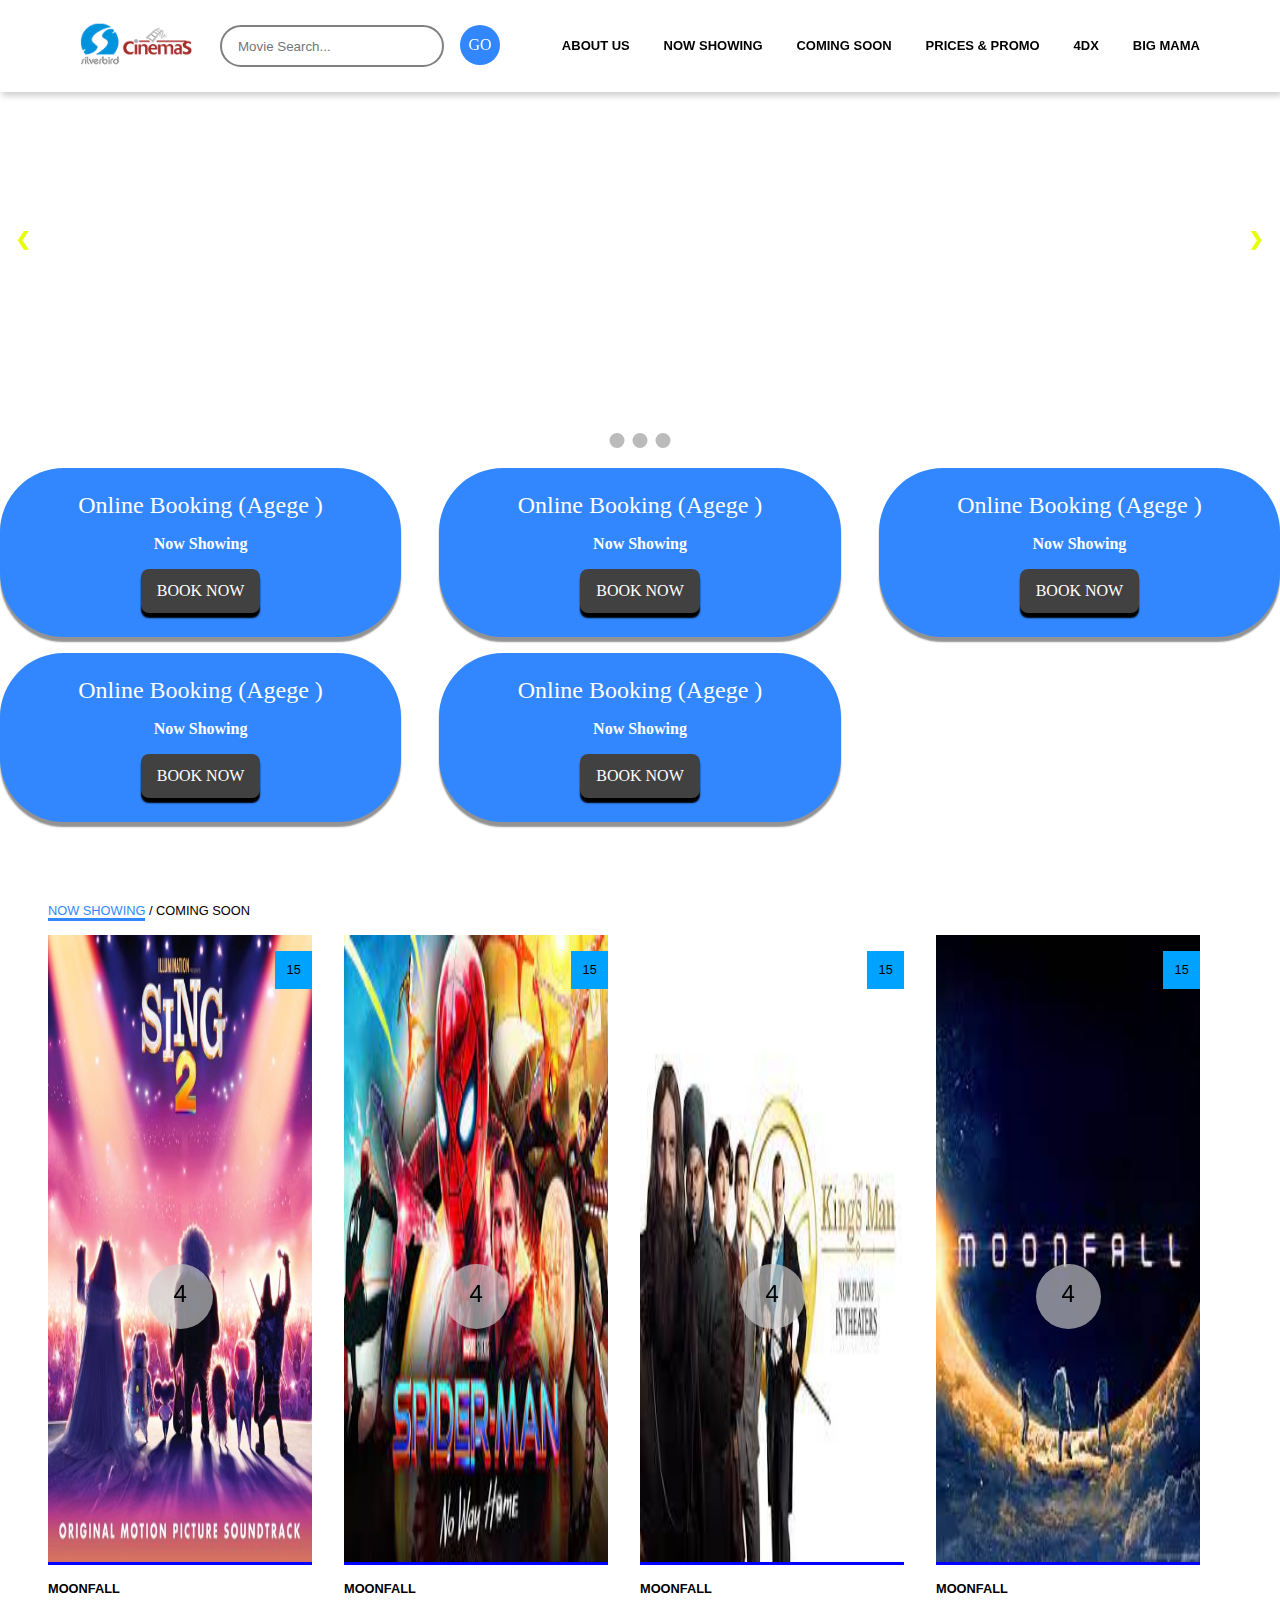
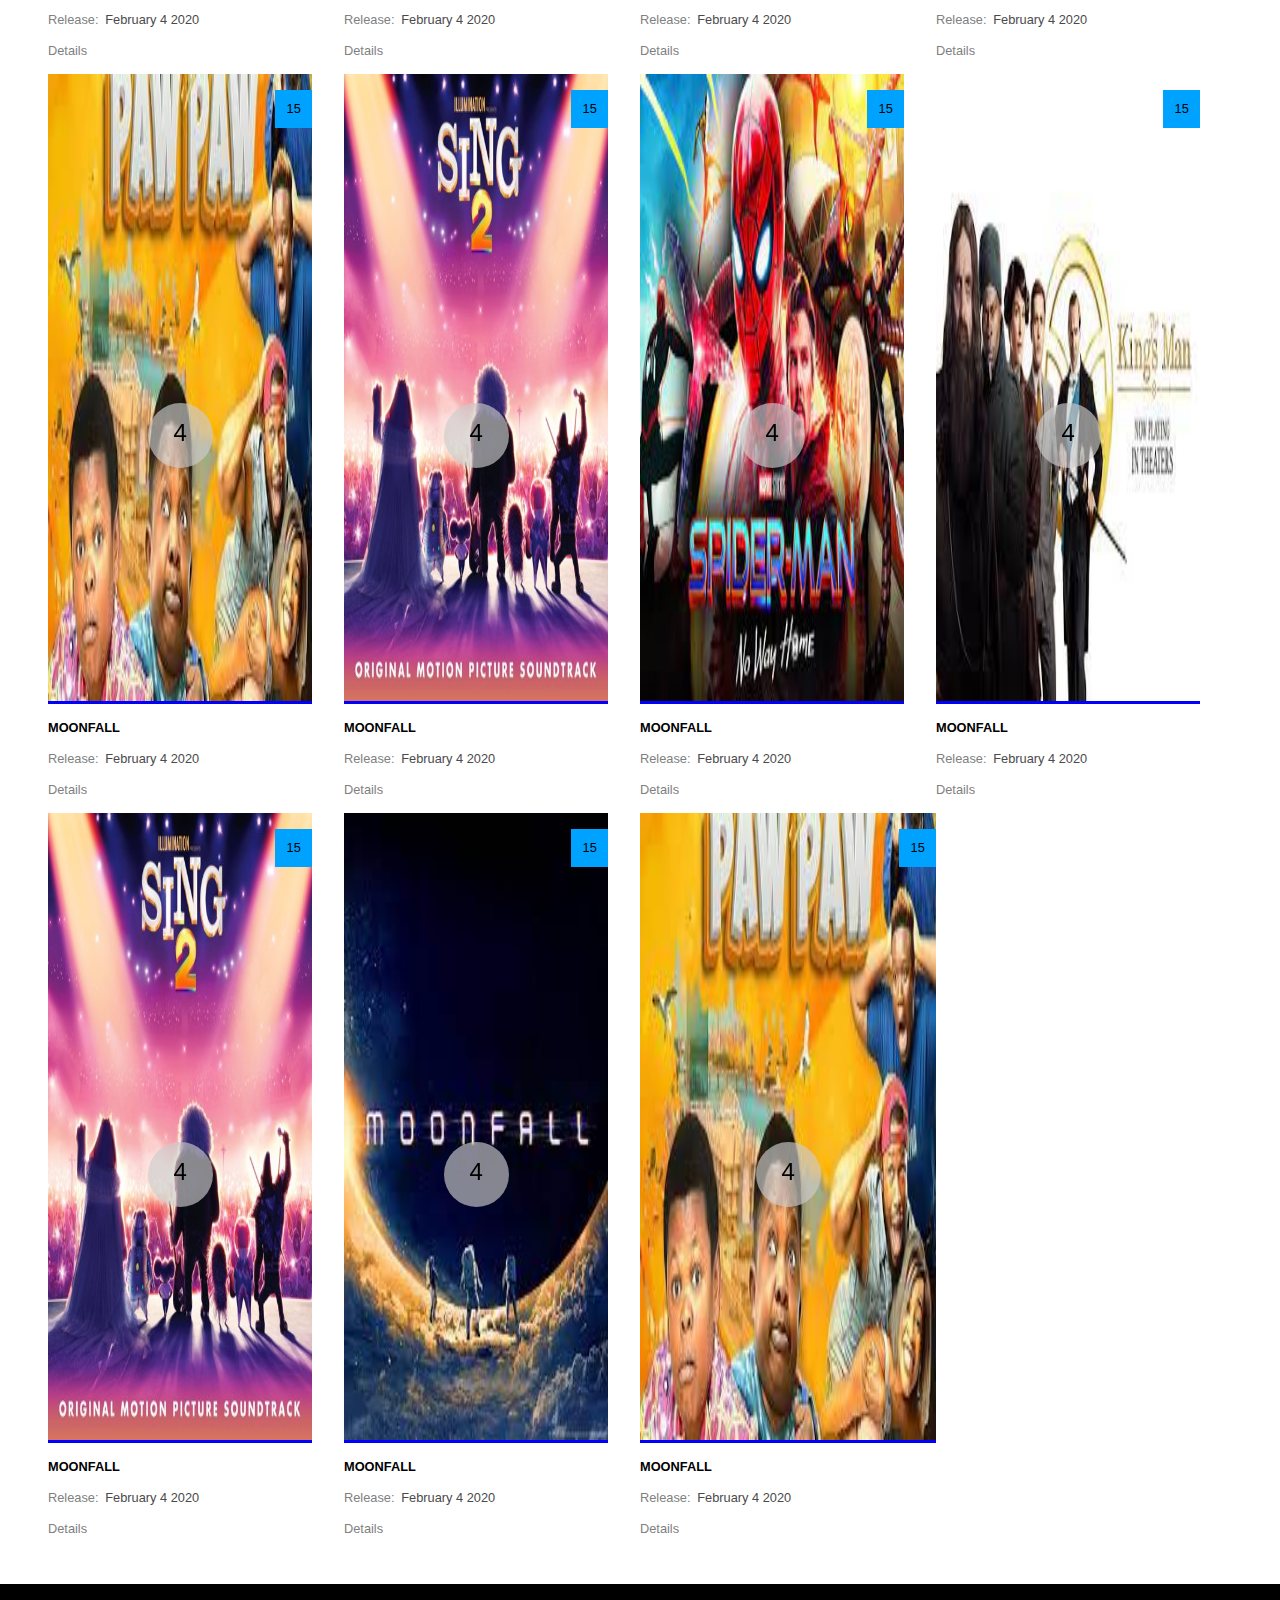
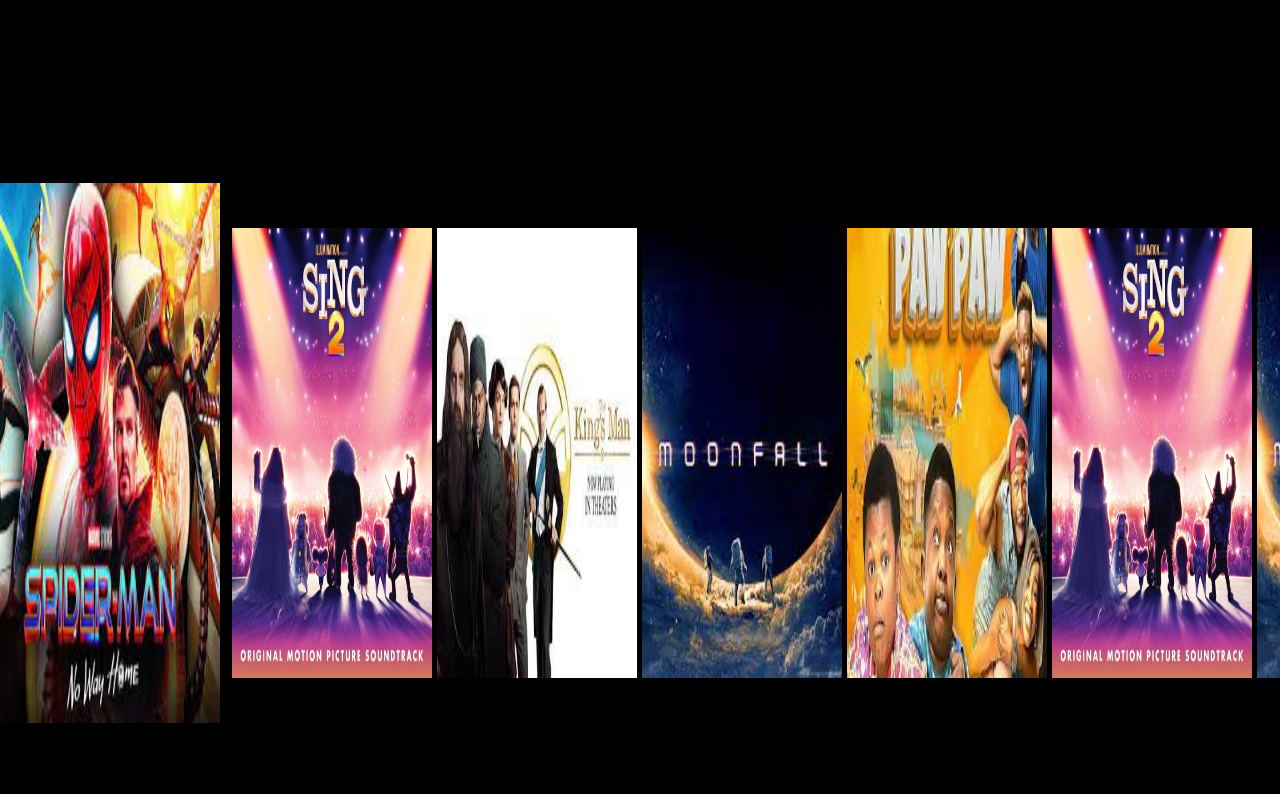
<file: index.html>
<!DOCTYPE html>
<html lang="en">
<head>
    <meta charset="UTF-8">
    <meta http-equiv="X-UA-Compatible" content="IE=edge">
    <meta name="viewport" content="width=device-width, initial-scale=1.0">
    <title>silver Bird</title>

    <link rel="stylesheet" href="index.css">
</head>
<body>
    <!--check styling in layout/header-->
    <header class="header">
        <div class="header-col-1">
           <a href="./index.html"> <img src="images/stv-cinemas-logo-small.png" alt="" width="100%" class="header-img"></a>
        </div>

        <div class="header-col-3">
            <input type="text" placeholder="Movie Search..." class="header-input">
           <div class="header-input-link-cont"> <a href="#" class="header-input-link"> go </a></div>
        </div>


        <div class="header-col-2">
            <ul class="header-link-cont">
                <a href="./about.html"> 
                    <div class="links"><li class="header-link pos">about us</li>
                    <div class="toolip contacts">
                        <div class="tri">

                        </div>
                        <ul class="tools">
                          <a href="contact.html" target="_blank">  <li class="toolip-text">contact us</li></a>
                        </ul>
                      </div>
                    </div></a>
                <a href="#">
                    <div class="links"><li class="header-link">now showing</li>
                        <div class="toolip nowshowing">
                          <div class="tri-now">
                            
                        </div>
                              <div class="tooliptext"><span class="circ"></span> <span class="nop">lagos</span></div>
                              <hr>
                              <div class="tooliptext"><span class="circ"></span><span class="nop">abuja</span></div>
                              <hr>
                              <div class="tooliptext"><span class="circ"></span><span class="nop">akwa ibom</span></div>
                              <hr>
                              <div class="tooliptext"><span class="circ"></span><span class="nop">ghana</span></div>
                              
                         
                          </div>
                    </div></a>
                <a href="#"><li class="header-link">coming soon</li></a>
                 <div class="links"><li class="header-link">prices & promo</li>
                    <div class="toolip prices">
                        <div class="tri">

                        </div>
                        <ul class="tools">
                          <a href="contact.html" target="_blank">  <li class="toolip-text">concersions</li></a>
                        </ul>
                        </div>
                      </div></a>
                <a href="#"><li class="header-link">4dx</li></a>
                <a href="#"><li class="header-link">big mama</li></a>
            </ul>
        </div>

      
      
    </header>





        <!--style in components/slide-->
    <section class="slide">
        <div class="slide1 slides">
            
        </div>
        <div class="slide2 slides">
            
        </div>
        <div class="slide3 slides">
            

        </div>
        <div class="slide4 slides">
            
        </div>

        <div class="slide5 slides">
            
        </div>


               
  <!-- Next and previous buttons -->
  <a class="prev" onclick="plusSlides(-1)">&#10094;</a>
  <a class="next" onclick="plusSlides(1)">&#10095;</a>
</div>
<br>

<!-- The dots/circles -->
<div  class="dots" style="text-align:center">
  <span class="dot" onclick="currentSlide(1)"></span>
  <span class="dot" onclick="currentSlide(2)"></span>
  <span class="dot" onclick="currentSlide(3)"></span>
</div>
    </section>

    <!--style in layout/booking-->
    <section class="booking">
        <!--grid style in component-->
        <div class="grid">
            <div class="grid-element">
                <div class="grid-element-header">
                    online booking (agege )
                </div>

                <div class="grid-element-header-sub">
                    now showing
                </div>

                <a href="#"><div class="grid-link-cont">
                    <div class="grid-link">book now</div>
                </div></a>
            </div>

            <div class="grid-element">
                <div class="grid-element-header">
                    online booking (agege )
                </div>

                <div class="grid-element-header-sub">
                    now showing
                </div>

                <a href="#"><div class="grid-link-cont">
                    <div class="grid-link">book now</div>
                </div></a>
            </div>

            <div class="grid-element">
                <div class="grid-element-header">
                    online booking (agege )
                </div>

                <div class="grid-element-header-sub">
                    now showing
                </div>

                <a href="#"><div class="grid-link-cont">
                    <div class="grid-link">book now</div>
                </div></a>
            </div>
            <div class="grid-element">
                <div class="grid-element-header">
                    online booking (agege )
                </div>

                <div class="grid-element-header-sub">
                    now showing
                </div>

                <a href="#"><div class="grid-link-cont">
                    <div class="grid-link">book now</div>
                </div></a>
            </div>
            <div class="grid-element">
                <div class="grid-element-header">
                    online booking (agege )
                </div>

                <div class="grid-element-header-sub">
                    now showing
                </div>

                <a href="#"><div class="grid-link-cont">
                    <div class="grid-link">book now</div>
                </div></a>
            </div>

        </div>
    </section>

        <!--syling at components/grid2-->
    <section class="comingsoon">

    <di         v class="come">       <span class="now"> NOW SHOWING</span> / COMING SOON</div>
        <!--styling at components/grid-->
        <div class="grid2">
            <div class="grid2-element">
                <div class="grid2-rotate">
                    <div class="grid2-rotate-header">
                        Moonlight
                    </div>

                    <div class="grid2-rotate-number">   
                        15
                    </div>

                    <div class="grid2-rotate-text">
                        <span class="grid2-rotate-text-title">release:</span> february 4 2020 <br>
                        <span class="grid2-rotate-text-title">genre:</span> action, adventure, fantacy, now<br>
                        <span class="grid2-rotate-text-title">duration:</span> 2h0urs 00min<br>
                        <span class="grid2-rotate-text-title">language:</span> english
                    </div>

                    <div class="grid2-rotate-circle">
                        <div class="grid2-rotate-circle-number">4</div>
                    </div>

                    <div class="grid2-rotate-details">
                        details
                    </div>
                </div>

                <div class="grid2-img">

                    <img src="images/sing.jpg" width="100%" height="100%" alt="" class="image">
                    <div class="grid2-rotate-number ryt">
                        15
                    </div>

                     <div class="grid2-rotate-circle mid">
                      <div class="grid2-rotate-circle-number ">4</div>
                    </div>                    
                </div>

                <div class="grid2-text">
                    <div class="grid2-text-header">
                        moonfall
                    </div>

                    <div class="grid2-text-sub">
                        <span class="grid2-rotate-text-title">release:</span> february 4 2020
                    </div>

                    
                    <div class="grid2-details">
                        details
                    </div>
                </div>
            </div>

            <div class="grid2-element">
                <div class="grid2-rotate">
                    <div class="grid2-rotate-header">
                        Moonlight
                    </div>

                    <div class="grid2-rotate-number">
                        15
                    </div>

                    <div class="grid2-rotate-text">
                        <span class="grid2-rotate-text-title">release:</span> february 4 2020 <br>
                        <span class="grid2-rotate-text-title">genre:</span> action, adventure, fantacy, now<br>
                        <span class="grid2-rotate-text-title">duration:</span> 2h0urs 00min<br>
                        <span class="grid2-rotate-text-title">language:</span> english
                    </div>

                    <div class="grid2-rotate-circle">
                        <div class="grid2-rotate-circle-number">4</div>
                    </div>

                    <div class="grid2-rotate-details">
                        details
                    </div>
                </div>

                <div class="grid2-img">

                    <img src="images/noway.jfif" width="100%" height="100%" alt="" class="image">

                      <div class="grid2-rotate-number ryt">
                        15
                    </div>

                                     <div class="grid2-rotate-circle mid">
                        <div class="grid2-rotate-circle-number ">4</div>
                    </div>
                </div>

                <div class="grid2-text">
                    <div class="grid2-text-header">
                        moonfall
                    </div>

                    <div class="grid2-text-sub">
                        <span class="grid2-rotate-text-title">release:</span> february 4 2020
                    </div>

                    
                    <div class="grid2-details">
                        details
                    </div>
                </div>
            </div>

            <div class="grid2-element">
                <div class="grid2-rotate">
                    <div class="grid2-rotate-header">
                        Moonlight
                    </div>

                    <div class="grid2-rotate-number">
                        15
                    </div>

                    <div class="grid2-rotate-text">
                        <span class="grid2-rotate-text-title">release:</span> february 4 2020 <br>
                        <span class="grid2-rotate-text-title">genre:</span> action, adventure, fantacy, now<br>
                        <span class="grid2-rotate-text-title">duration:</span> 2h0urs 00min<br>
                        <span class="grid2-rotate-text-title">language:</span> english
                    </div>

                    <div class="grid2-rotate-circle">
                        <div class="grid2-rotate-circle-number">4</div>
                    </div>

                    <div class="grid2-rotate-details">
                        details
                    </div>
                </div>

                <div class="grid2-img">

                    <img src="images/kings.jfif" width="100%" height="100%" alt="" class="image">

                      <div class="grid2-rotate-number ryt">
                        15
                    </div>

                                     <div class="grid2-rotate-circle mid">
                        <div class="grid2-rotate-circle-number ">4</div>
                    </div>
                </div>

                <div class="grid2-text">
                    <div class="grid2-text-header">
                        moonfall
                    </div>

                    <div class="grid2-text-sub">
                        <span class="grid2-rotate-text-title">release:</span> february 4 2020
                    </div>

                    
                    <div class="grid2-details">
                        details
                    </div>
                </div>
            </div>

            <div class="grid2-element">
                <div class="grid2-rotate">
                    <div class="grid2-rotate-header">
                        Moonlight
                    </div>

                    <div class="grid2-rotate-number">
                        15
                    </div>

                    <div class="grid2-rotate-text">
                        <span class="grid2-rotate-text-title">release:</span> february 4 2020 <br>
                        <span class="grid2-rotate-text-title">genre:</span> action, adventure, fantacy, now<br>
                        <span class="grid2-rotate-text-title">duration:</span> 2h0urs 00min<br>
                        <span class="grid2-rotate-text-title">language:</span> english
                    </div>

                    <div class="grid2-rotate-circle">
                        <div class="grid2-rotate-circle-number">4</div>
                    </div>

                    <div class="grid2-rotate-details">
                        details
                    </div>
                </div>

                <div class="grid2-img">

                    <img src="images/moonfall.jfif" width="100%" height="100%" alt="" class="image">

                      <div class="grid2-rotate-number ryt">
                        15
                    </div>

                                     <div class="grid2-rotate-circle mid">
                        <div class="grid2-rotate-circle-number ">4</div>
                    </div>
                </div>

                <div class="grid2-text">
                    <div class="grid2-text-header">
                        moonfall
                    </div>

                    <div class="grid2-text-sub">
                        <span class="grid2-rotate-text-title">release:</span> february 4 2020
                    </div>

                    
                    <div class="grid2-details">
                        details
                    </div>
                </div>
            </div>

            <div class="grid2-element">
                <div class="grid2-rotate">
                    <div class="grid2-rotate-header">
                        Moonlight
                    </div>

                    <div class="grid2-rotate-number">
                        15
                    </div>

                    <div class="grid2-rotate-text">
                        <span class="grid2-rotate-text-title">release:</span> february 4 2020 <br>
                        <span class="grid2-rotate-text-title">genre:</span> action, adventure, fantacy, now<br>
                        <span class="grid2-rotate-text-title">duration:</span> 2h0urs 00min<br>
                        <span class="grid2-rotate-text-title">language:</span> english
                    </div>

                    <div class="grid2-rotate-circle">
                        <div class="grid2-rotate-circle-number">4</div>
                    </div>

                    <div class="grid2-rotate-details">
                        details
                    </div>
                </div>

                <div class="grid2-img">

                    <img src="images/aki.jfif" width="100%" height="100%" alt="" class="image">

                      <div class="grid2-rotate-number ryt">
                        15
                    </div>

                                     <div class="grid2-rotate-circle mid">
                        <div class="grid2-rotate-circle-number ">4</div>
                    </div>
                </div>

                <div class="grid2-text">
                    <div class="grid2-text-header">
                        moonfall
                    </div>

                    <div class="grid2-text-sub">
                        <span class="grid2-rotate-text-title">release:</span> february 4 2020
                    </div>

                    
                    <div class="grid2-details">
                        details
                    </div>
                </div>
            </div>

            <div class="grid2-element">
                <div class="grid2-rotate">
                    <div class="grid2-rotate-header">
                        Moonlight
                    </div>

                    <div class="grid2-rotate-number">
                        15
                    </div>

                    <div class="grid2-rotate-text">
                        <span class="grid2-rotate-text-title">release:</span> february 4 2020 <br>
                        <span class="grid2-rotate-text-title">genre:</span> action, adventure, fantacy, now<br>
                        <span class="grid2-rotate-text-title">duration:</span> 2h0urs 00min<br>
                        <span class="grid2-rotate-text-title">language:</span> english
                    </div>

                    <div class="grid2-rotate-circle">
                        <div class="grid2-rotate-circle-number">4</div>
                    </div>

                    <div class="grid2-rotate-details">
                        details
                    </div>
                </div>

                <div class="grid2-img">
                    <img src="images/sing.jpg" width="100%" height="100%" alt="" class="image">

                      <div class="grid2-rotate-number ryt">
                        15
                    </div>

                                     <div class="grid2-rotate-circle mid">
                        <div class="grid2-rotate-circle-number ">4</div>
                    </div>
                </div>

                <div class="grid2-text">
                    <div class="grid2-text-header">
                        moonfall
                    </div>

                    <div class="grid2-text-sub">
                        <span class="grid2-rotate-text-title">release:</span> february 4 2020
                    </div>

                    
                    <div class="grid2-details">
                        details
                    </div>
                </div>
            </div>

            <div class="grid2-element">
                <div class="grid2-rotate">
                    <div class="grid2-rotate-header">
                        Moonlight
                    </div>

                    <div class="grid2-rotate-number">
                        15
                    </div>

                    <div class="grid2-rotate-text">
                        <span class="grid2-rotate-text-title">release:</span> february 4 2020 <br>
                        <span class="grid2-rotate-text-title">genre:</span> action, adventure, fantacy, now<br>
                        <span class="grid2-rotate-text-title">duration:</span> 2h0urs 00min<br>
                        <span class="grid2-rotate-text-title">language:</span> english
                    </div>

                    <div class="grid2-rotate-circle">
                        <div class="grid2-rotate-circle-number">4</div>
                    </div>

                    <div class="grid2-rotate-details">
                        details
                    </div>
                </div>

                <div class="grid2-img">

                    <img src="images/noway.jfif" width="100%" height="100%" alt="" class="image">

                      <div class="grid2-rotate-number ryt">
                        15
                    </div>

                                     <div class="grid2-rotate-circle mid">
                        <div class="grid2-rotate-circle-number ">4</div>
                    </div>
                </div>

                <div class="grid2-text">
                    <div class="grid2-text-header">
                        moonfall
                    </div>

                    <div class="grid2-text-sub">
                        <span class="grid2-rotate-text-title">release:</span> february 4 2020
                    </div>

                    
                    <div class="grid2-details">
                        details
                    </div>
                </div>
            </div>

             <div class="grid2-element">
                <div class="grid2-rotate">
                    <div class="grid2-rotate-header">
                        Moonlight
                    </div>

                    <div class="grid2-rotate-number">
                        15
                    </div>

                    <div class="grid2-rotate-text">
                        <span class="grid2-rotate-text-title">release:</span> february 4 2020 <br>
                        <span class="grid2-rotate-text-title">genre:</span> action, adventure, fantacy, now<br>
                        <span class="grid2-rotate-text-title">duration:</span> 2h0urs 00min<br>
                        <span class="grid2-rotate-text-title">language:</span> english
                    </div>

                    <div class="grid2-rotate-circle">
                        <div class="grid2-rotate-circle-number">4</div>
                    </div>

                    <div class="grid2-rotate-details">
                        details
                    </div>
                </div>

                <div class="grid2-img">

                    <img src="images/kings.jfif" width="100%" height="100%" alt="" class="image">

                      <div class="grid2-rotate-number ryt">
                        15
                    </div>

                                     <div class="grid2-rotate-circle mid">
                        <div class="grid2-rotate-circle-number ">4</div>
                    </div>
                </div>

                <div class="grid2-text">
                    <div class="grid2-text-header">
                        moonfall
                    </div>

                    <div class="grid2-text-sub">
                        <span class="grid2-rotate-text-title">release:</span> february 4 2020
                    </div>

                    
                    <div class="grid2-details">
                        details
                    </div>
                </div>
            </div>

            <div class="grid2-element">
                <div class="grid2-rotate">
                    <div class="grid2-rotate-header">
                        Moonlight
                    </div>

                    <div class="grid2-rotate-number">
                        15
                    </div>

                    <div class="grid2-rotate-text">
                        <span class="grid2-rotate-text-title">release:</span> february 4 2020 <br>
                        <span class="grid2-rotate-text-title">genre:</span> action, adventure, fantacy, now<br>
                        <span class="grid2-rotate-text-title">duration:</span> 2h0urs 00min<br>
                        <span class="grid2-rotate-text-title">language:</span> english
                    </div>

                    <div class="grid2-rotate-circle">
                        <div class="grid2-rotate-circle-number">4</div>
                    </div>

                    <div class="grid2-rotate-details">
                        details
                    </div>
                </div>

                <div class="grid2-img">

                    <img src="images/sing.jpg" width="100%" height="100%" alt="" class="image">

                      <div class="grid2-rotate-number ryt">
                        15
                    </div>

                                     <div class="grid2-rotate-circle mid">
                        <div class="grid2-rotate-circle-number ">4</div>
                    </div>
                </div>

                <div class="grid2-text">
                    <div class="grid2-text-header">
                        moonfall
                    </div>

                    <div class="grid2-text-sub">
                        <span class="grid2-rotate-text-title">release:</span> february 4 2020
                    </div>

                    
                    <div class="grid2-details">
                        details
                    </div>
                </div>
            </div>

            <div class="grid2-element">
                <div class="grid2-rotate">
                    <div class="grid2-rotate-header">
                        Moonlight
                    </div>

                    <div class="grid2-rotate-number">
                        15
                    </div>

                    <div class="grid2-rotate-text">
                        <span class="grid2-rotate-text-title">release:</span> february 4 2020 <br>
                        <span class="grid2-rotate-text-title">genre:</span> action, adventure, fantacy, now<br>
                        <span class="grid2-rotate-text-title">duration:</span> 2h0urs 00min<br>
                        <span class="grid2-rotate-text-title">language:</span> english
                    </div>

                    <div class="grid2-rotate-circle">
                        <div class="grid2-rotate-circle-number">4</div>
                    </div>

                    <div class="grid2-rotate-details">
                        details
                    </div>
                </div>

                <div class="grid2-img">

                    <img src="images/moonfall.jfif" width="100%" height="100%" alt="" class="image">

                      <div class="grid2-rotate-number ryt">
                        15
                    </div>

                                     <div class="grid2-rotate-circle mid">
                        <div class="grid2-rotate-circle-number ">4</div>
                    </div>
                </div>

                <div class="grid2-text">
                    <div class="grid2-text-header">
                        moonfall
                    </div>

                    <div class="grid2-text-sub">
                        <span class="grid2-rotate-text-title">release:</span> february 4 2020
                    </div>

                    
                    <div class="grid2-details">
                        details
                    </div>
                </div>
            </div>

            <div class="grid2-element">
                <div class="grid2-rotate">
                    <div class="grid2-rotate-header">
                        Moonlight
                    </div>

                    <div class="grid2-rotate-number">
                        15
                    </div>

                    <div class="grid2-rotate-text">
                        <span class="grid2-rotate-text-title">release:</span> february 4 2020 <br>
                        <span class="grid2-rotate-text-title">genre:</span> action, adventure, fantacy, now<br>
                        <span class="grid2-rotate-text-title">duration:</span> 2h0urs 00min<br>
                        <span class="grid2-rotate-text-title">language:</span> english
                    </div>

                    <div class="grid2-rotate-circle">
                        <div class="grid2-rotate-circle-number">4</div>
                    </div>

                    <div class="grid2-rotate-details">
                        details
                    </div>
                </div>

                <div class="grid2-img">

                    <img src="images/aki.jfif" width="100%" height="100%" alt="" class="image">

                      <div class="grid2-rotate-number ryt">
                        15
                    </div>

                                     <div class="grid2-rotate-circle mid">
                        <div class="grid2-rotate-circle-number ">4</div>
                    </div>
                </div>

                <div class="grid2-text">
                    <div class="grid2-text-header">
                        moonfall
                    </div>

                    <div class="grid2-text-sub">
                        <span class="grid2-rotate-text-title">release:</span> february 4 2020
                    </div>

                    
                    <div class="grid2-details">
                        details
                    </div>
                </div>
            </div>
        </div>
    </section>
    










        <!--styling done in components/slides-->
        <section class="second-slide">
            
            <div class="row">                  
                    <div class="row-element row-img-show">
                        <div class="active ">
                            <div class="act-text">
                                <div class="act-text-head">
                                    no way home
                                </div>

                                <div class="act-text-sub">
                                    Release: Feb 18, 2022
                                </div>

                                <div class="act-text-foot">
                                    <div class="trail">
                                        trailer
                                    </div>

                                    <div class="det">
                                        details
                                    </div>
                                </div>
                            </div>
                        </div>        
                        <div class="row-img ">        
                            <img src="images/noway.jfif" width="100%" height="100%" alt="" class="image">                         
                         </div>
                        </div>
        
        
                    
                
            <div class="row-element" >
                <div class="active"> 

                </div>
                <div class="row-img ">
                    <img src="images/sing.jpg" width="100%" height="100%" alt="" class="image">                
                </div>
            </div>
 
         
 
            <div class="row-element">
                <div class="active">               
                </div>

                <div class="row-img ">
                    <img src="images/kings.jfif" width="100%" height="100%" alt="" class="image">    
                </div>
            </div>

 
            <div class="row-element">
                <div class="active">
                            
                </div>

                <div class="row-img ">

                    <img src="images/moonfall.jfif" width="100%" height="100%" alt="" class="image">

                  
                    </div>
                </div>

            
            
 
            <div class="row-element">
                <div class="active" id="active"> </div>
                    <div class="row-img ">
                        <img src="images/aki.jfif" width="100%" height="100%" alt="" class="image">   
                    </div>
           </div>

            <div class="row-element">
                    <div class="active">                  
                    </div>
                <div class="row-img ">
                    <img src="images/sing.jpg" width="100%" height="100%" alt="" class="image">
                </div>
            </div>

            <div class="row-element">
                <div class="active">
                            
                </div>

                <div class="row-img ">

                    <img src="images/moonfall.jfif" width="100%" height="100%" alt="" class="image">

                  
                    </div>
                </div>
 
        </div>
    
        </section>

    <footer>

        
    </footer>
        
<script src="index.js"></script>

</body>
</html>
</file>
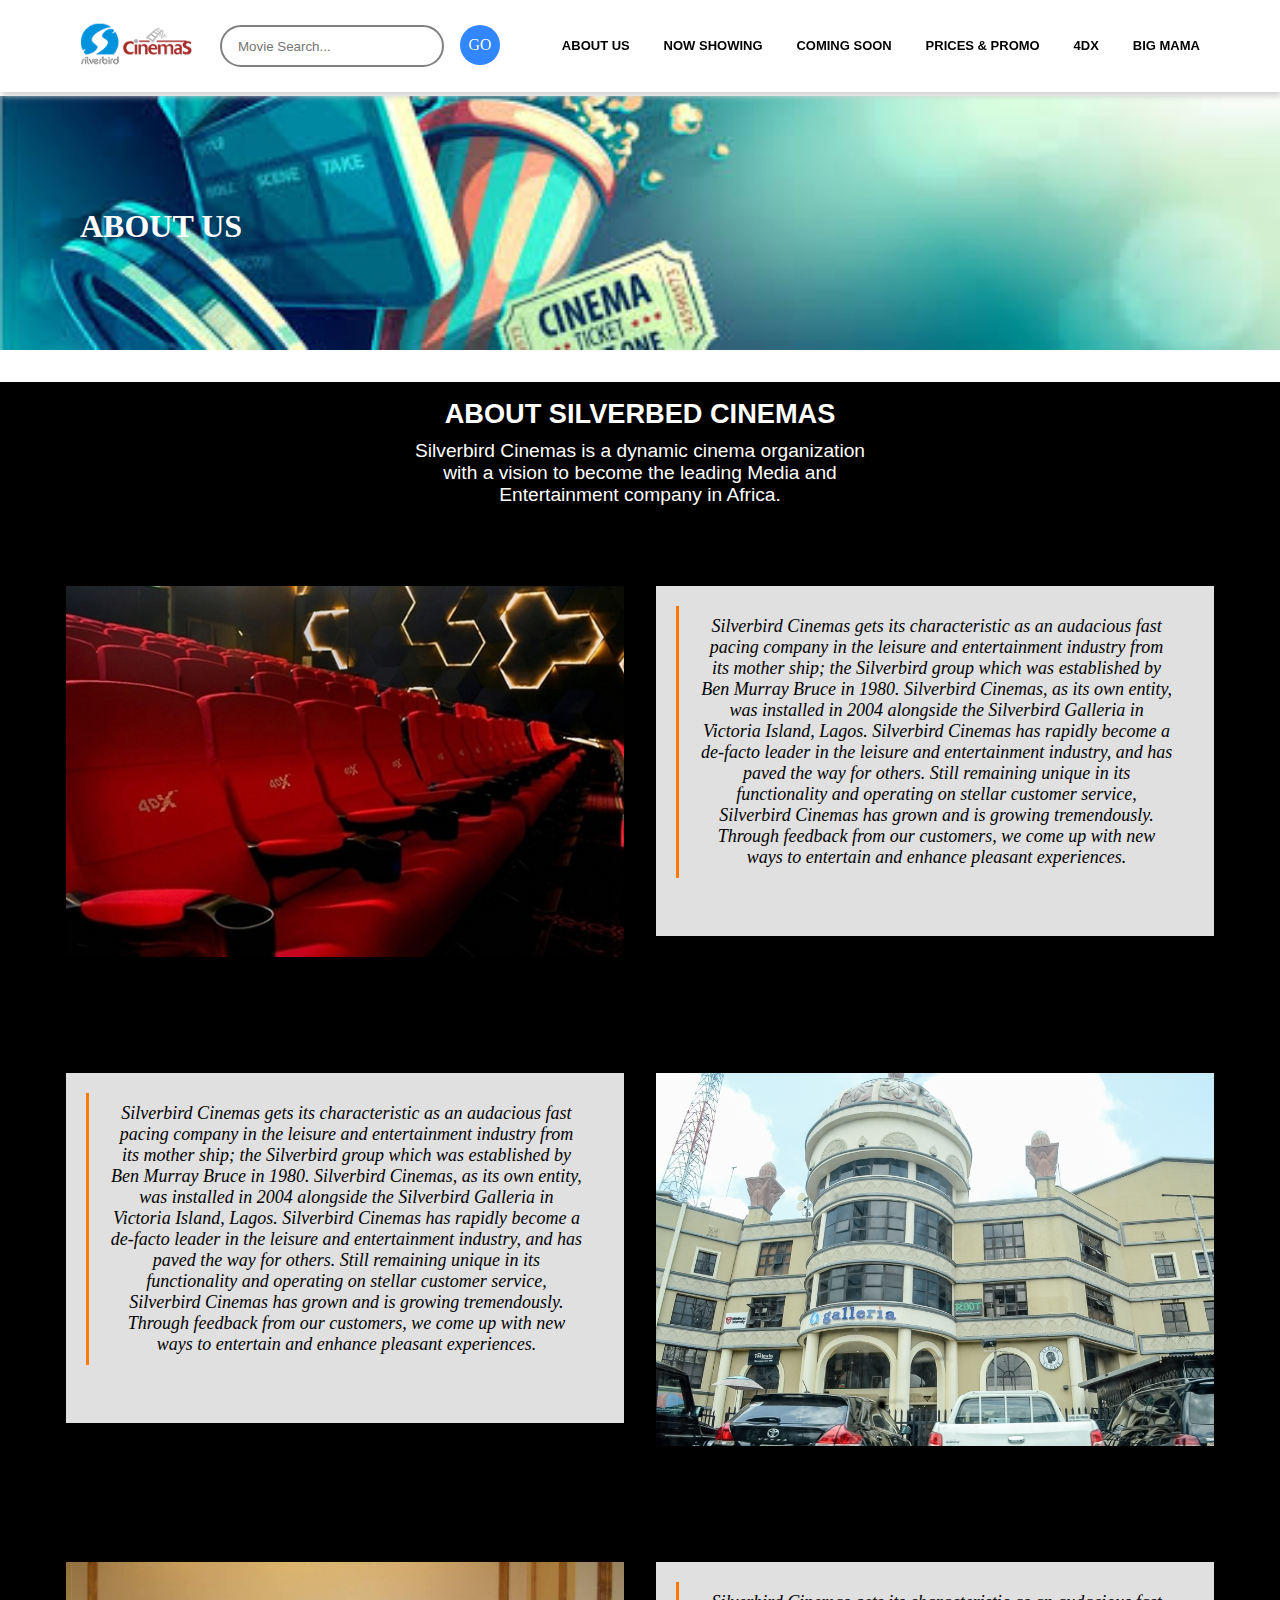
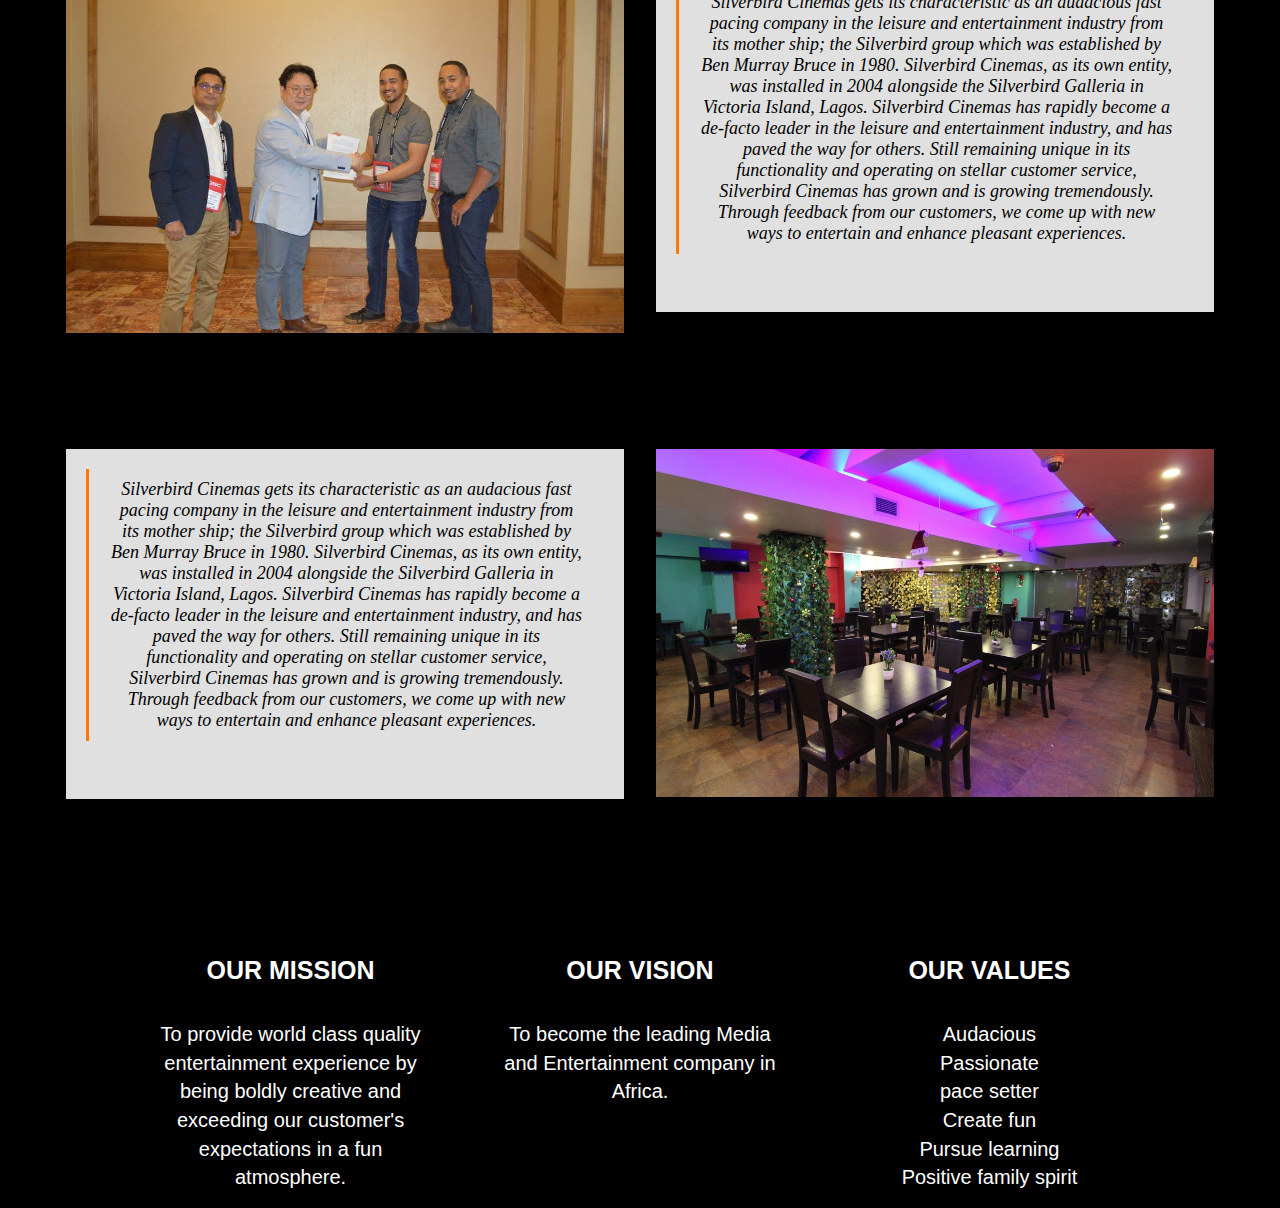
<file: about.html>
<!DOCTYPE html>
<html lang="en">
	<head>
		<meta charset="UTF-8" />
		<meta http-equiv="X-UA-Compatible" content="IE=edge" />
		<meta name="viewport" content="width=device-width, initial-scale=1.0" />
		<title>About</title>
        <link rel="stylesheet" href="./index.css">
	</head>
	<body>
		<header class="header">
			<div class="header-col-1">
			   <a href="./index.html"> <img src="images/stv-cinemas-logo-small.png" alt="" width="100%" class="header-img"></a>
			</div>
	
			<div class="header-col-3">
				<input type="text" placeholder="Movie Search..." class="header-input">
			   <div class="header-input-link-cont"> <a href="#" class="header-input-link"> go </a></div>
			</div>
	
	
			<div class="header-col-2">
				<ul class="header-link-cont">
					<a href="#"> 
						<div class="links"><li class="header-link pos">about us</li>
						<div class="toolip contacts">
							<div class="tri">
	
							</div>
							<ul class="tools">
							  <a href="contact.html" target="_blank">  <li class="toolip-text">contact us</li></a>
							</ul>
						  </div>
						</div></a>
					<a href="#">
						<div class="links"><li class="header-link">now showing</li>
							<div class="toolip nowshowing">
							  <div class="tri-now">
								
							</div>
								  <div class="tooliptext"><span class="circ"></span>lagos</div>
								  <hr>
								  <div class="tooliptext"><span class="circ"></span>abuja</div>
								  <hr>
								  <div class="tooliptext"><span class="circ"></span>akwa ibom</div>
								  <hr>
								  <div class="tooliptext"><span class="circ"></span>ghana</div>
								  
							 
							  </div>
						</div></a>
					<a href="#"><li class="header-link">coming soon</li></a>
					 <div class="links"><li class="header-link">prices & promo</li>
						<div class="toolip prices">
							<div class="tri">
	
							</div>
							<ul class="tools">
							  <a href="contact.html" target="_blank">  <li class="toolip-text">concersions</li></a>
							</ul>
							</div>
						  </div></a>
					<a href="#"><li class="header-link">4dx</li></a>
					<a href="#"><li class="header-link">big mama</li></a>
				</ul>
			</div>
		</header>

		<div class="cont-img">
			<img src="images/cont.jfif" width="100%" alt="">
			<p class="cont-text"> About us</p>
		</div>

		<section class="about-section">
			<div class="about-header">
				About silverbed cinemas
			</div>

			<div class="about-header-sub">
				Silverbird Cinemas is a dynamic cinema organization with a vision to become the leading Media and Entertainment company in Africa.
			</div>

			<div class="about-row">
				<div class="about-row-element">
					<img src="./images/dx4.jpg" alt="4dX" width="100%">
				</div>
				<div class="about-row-element">
					<div class="card">
						<div class="card-side">
							<div class="card-side-front card-side">
								<blockquote class="front-text">
									Silverbird Cinemas gets its characteristic as an audacious fast pacing company in the leisure and entertainment industry from its mother ship; the Silverbird group which was established by Ben Murray Bruce in 1980. Silverbird Cinemas, as its own entity, was installed in 2004 alongside the Silverbird Galleria in Victoria Island, Lagos. Silverbird Cinemas has rapidly become a de-facto leader in the leisure and entertainment industry, and has paved the way for others.
									Still remaining unique in its functionality and operating on stellar customer service, Silverbird Cinemas has grown and is growing tremendously. Through feedback from our customers, we come up with new ways to entertain and enhance pleasant experiences.
								</blockquote>

							</div>
							<div class="card-side-back card-side">
								<blockquote class="front-text">
									Silverbird Cinemas gets its characteristic as an audacious <br>fast pacing company in the leisure and entertainment industry from its mother ship; the Silverbird group which was established by Ben Murray Bruce in 1980. Silverbird Cinemas, as its own entity, was installed in 2004 alongside the Silverbird Galleria in Victoria Island, Lagos. Silverbird Cinemas has rapidly become a de-facto leader in the leisure and entertainment industry, and has paved the way for others.
									Still remaining unique in its functionality and operating on stellar customer service, Silverbird Cinemas has grown and is growing tremendously. Through feedback from our customers, we come up with new ways to entertain and enhance pleasant experiences.
								</blockquote>
							</div>
						</div>
					</div>
				</div>

				<div class="about-row-element">
					<div class="card">
						<div class="card-side">
							<div class="card-side-front card-side">
								<blockquote class="front-text">
									Silverbird Cinemas gets its characteristic as an audacious fast pacing company in the leisure and entertainment industry from its mother ship; the Silverbird group which was established by Ben Murray Bruce in 1980. Silverbird Cinemas, as its own entity, was installed in 2004 alongside the Silverbird Galleria in Victoria Island, Lagos. Silverbird Cinemas has rapidly become a de-facto leader in the leisure and entertainment industry, and has paved the way for others.
									Still remaining unique in its functionality and operating on stellar customer service, Silverbird Cinemas has grown and is growing tremendously. Through feedback from our customers, we come up with new ways to entertain and enhance pleasant experiences.
								</blockquote>

							</div>
							<div class="card-side-back card-side">
								<blockquote class="front-text">
									Silverbird Cinemas gets its characteristic as an audacious <br>fast pacing company in the leisure and entertainment industry from its mother ship; the Silverbird group which was established by Ben Murray Bruce in 1980. Silverbird Cinemas, as its own entity, was installed in 2004 alongside the Silverbird Galleria in Victoria Island, Lagos. Silverbird Cinemas has rapidly become a de-facto leader in the leisure and entertainment industry, and has paved the way for others.
									Still remaining unique in its functionality and operating on stellar customer service, Silverbird Cinemas has grown and is growing tremendously. Through feedback from our customers, we come up with new ways to entertain and enhance pleasant experiences.
								</blockquote>
							</div>
						</div>
					</div>
				</div>

				<div class="about-row-element">
					<img src="./images/Silverbird_Galleria.jpg" alt="4dX" width="100%">
				</div>

				<div class="about-row-element">
					<img src="./images/s-p.jpg" alt="4dX" width="100%">
				</div>

				<div class="about-row-element">
					<div class="card">
						<div class="card-side">
							<div class="card-side-front card-side">
								<blockquote class="front-text">
									Silverbird Cinemas gets its characteristic as an audacious fast pacing company in the leisure and entertainment industry from its mother ship; the Silverbird group which was established by Ben Murray Bruce in 1980. Silverbird Cinemas, as its own entity, was installed in 2004 alongside the Silverbird Galleria in Victoria Island, Lagos. Silverbird Cinemas has rapidly become a de-facto leader in the leisure and entertainment industry, and has paved the way for others.
									Still remaining unique in its functionality and operating on stellar customer service, Silverbird Cinemas has grown and is growing tremendously. Through feedback from our customers, we come up with new ways to entertain and enhance pleasant experiences.
								</blockquote>

							</div>
							<div class="card-side-back card-side">
								<blockquote class="front-text">
									Silverbird Cinemas gets its characteristic as an audacious <br>fast pacing company in the leisure and entertainment industry from its mother ship; the Silverbird group which was established by Ben Murray Bruce in 1980. Silverbird Cinemas, as its own entity, was installed in 2004 alongside the Silverbird Galleria in Victoria Island, Lagos. Silverbird Cinemas has rapidly become a de-facto leader in the leisure and entertainment industry, and has paved the way for others.
									Still remaining unique in its functionality and operating on stellar customer service, Silverbird Cinemas has grown and is growing tremendously. Through feedback from our customers, we come up with new ways to entertain and enhance pleasant experiences.
								</blockquote>
							</div>
						</div>
					</div>
				</div>

				
				<div class="about-row-element">
					<div class="card">
						<div class="card-side">
							<div class="card-side-front card-side">
								<blockquote class="front-text">
									Silverbird Cinemas gets its characteristic as an audacious fast pacing company in the leisure and entertainment industry from its mother ship; the Silverbird group which was established by Ben Murray Bruce in 1980. Silverbird Cinemas, as its own entity, was installed in 2004 alongside the Silverbird Galleria in Victoria Island, Lagos. Silverbird Cinemas has rapidly become a de-facto leader in the leisure and entertainment industry, and has paved the way for others.
									Still remaining unique in its functionality and operating on stellar customer service, Silverbird Cinemas has grown and is growing tremendously. Through feedback from our customers, we come up with new ways to entertain and enhance pleasant experiences.
								</blockquote>

							</div>
							<div class="card-side-back card-side">
								<blockquote class="front-text">
									Silverbird Cinemas gets its characteristic as an audacious <br>fast pacing company in the leisure and entertainment industry from its mother ship; the Silverbird group which was established by Ben Murray Bruce in 1980. Silverbird Cinemas, as its own entity, was installed in 2004 alongside the Silverbird Galleria in Victoria Island, Lagos. Silverbird Cinemas has rapidly become a de-facto leader in the leisure and entertainment industry, and has paved the way for others.
									Still remaining unique in its functionality and operating on stellar customer service, Silverbird Cinemas has grown and is growing tremendously. Through feedback from our customers, we come up with new ways to entertain and enhance pleasant experiences.
								</blockquote>
							</div>
						</div>
					</div>
				</div>

				<div class="about-row-element">
					<img src="./images/bigmam2-1.jpg" alt="4dX" width="100%">
				</div>	

			</div>

			<div class="sect-bottom">
				<div class="sect-col">
					<div class="icon">

					</div>
					<div class="sect-header">
						OUR MISSION
					</div>
					<div class="sect-text">
						To provide world class quality entertainment experience by being boldly creative and exceeding our customer's expectations in a fun atmosphere.
					</div>
				</div>

				<div class="sect-col">
					<div class="icon">

					</div>
					<div class="sect-header">
						OUR VISION
					</div>
					<div class="sect-text">
						To become the leading Media and Entertainment company in Africa.
					</div>
				</div>

				<div class="sect-col">
					<div class="icon">

					</div>
					<div class="sect-header">
						OUR VALUES
					</div>
					<div class="sect-text">
						<li>Audacious</li>
						<li>Passionate</li>
						<li>pace setter</li>
						<li>Create fun</li>
						<li>Pursue learning</li>
						<li>Positive family spirit</li>
					</div>
				</div>
			</div>
		</section>
    </body>
</html>
</file>
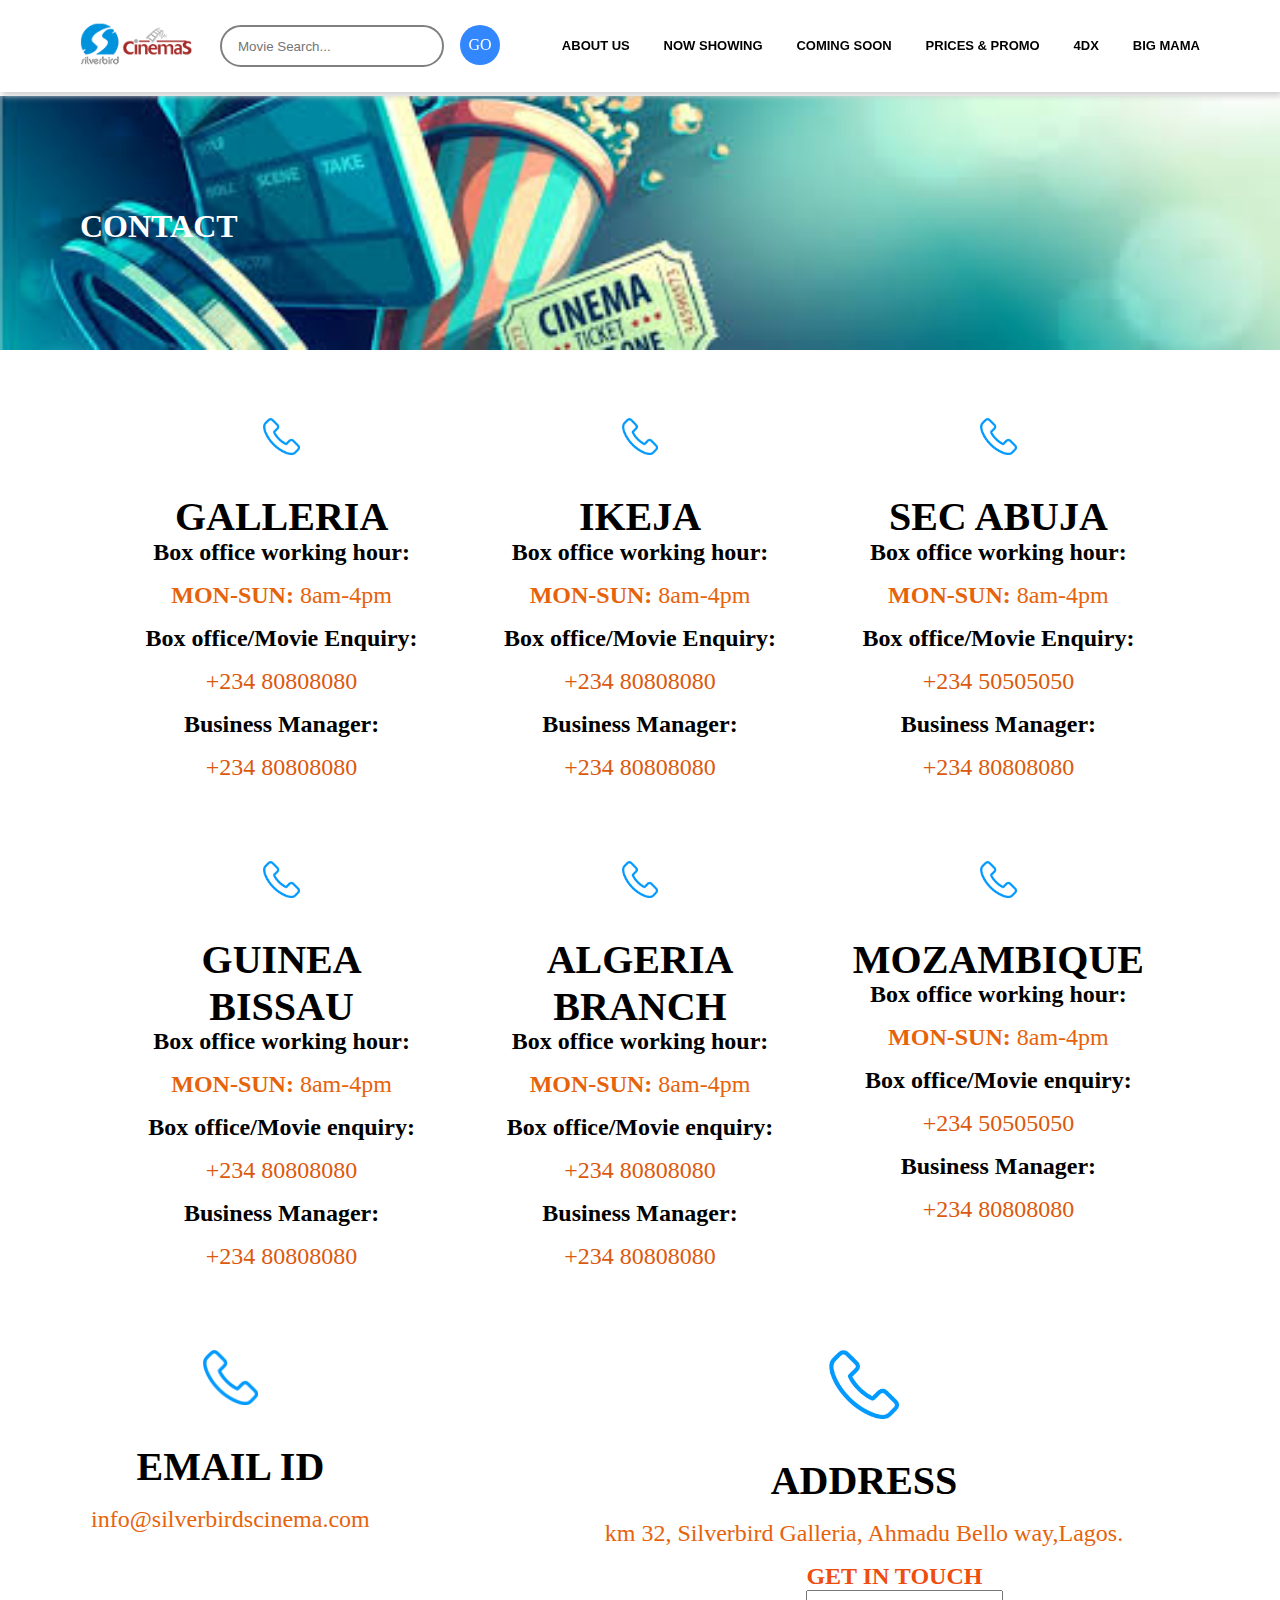
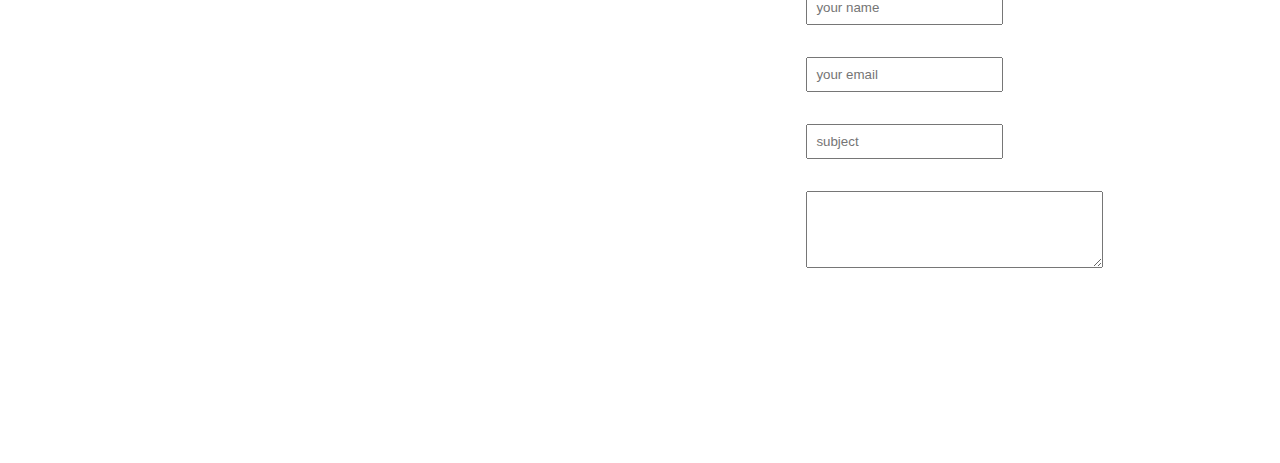
<file: contact.html>
<!DOCTYPE html>
<html lang="en">
<head>
    <meta charset="UTF-8">
    <meta http-equiv="X-UA-Compatible" content="IE=edge">
    <meta name="viewport" content="width=device-width, initial-scale=1.0">
    <title>contact</title>
    <link rel="stylesheet" href="index.css">

</head>
<body>

     <!--check styling in layout/header-->
     <header class="header">
        <div class="header-col-1">
           <a href="./index.html"> <img src="images/stv-cinemas-logo-small.png" alt="" width="100%" class="header-img"></a>
        </div>

        <div class="header-col-3">
            <input type="text" placeholder="Movie Search..." class="header-input">
           <div class="header-input-link-cont"> <a href="#" class="header-input-link"> go </a></div>
        </div>


        <div class="header-col-2">
            <ul class="header-link-cont">
                <a href="#"> 
                    <div class="links"><li class="header-link pos">about us</li>
                    <div class="toolip contacts">
                        <div class="tri">

                        </div>
                        <ul class="tools">
                          <a href="contact.html" target="_blank">  <li class="toolip-text">contact us</li></a>
                        </ul>
                      </div>
                    </div></a>
                <a href="#">
                    <div class="links"><li class="header-link">now showing</li>
                        <div class="toolip nowshowing">
                          <div class="tri-now">
                            
                        </div>
                              <div class="tooliptext"><span class="circ"></span>lagos</div>
                              <hr>
                              <div class="tooliptext"><span class="circ"></span>abuja</div>
                              <hr>
                              <div class="tooliptext"><span class="circ"></span>akwa ibom</div>
                              <hr>
                              <div class="tooliptext"><span class="circ"></span>ghana</div>
                              
                         
                          </div>
                    </div></a>
                <a href="#"><li class="header-link">coming soon</li></a>
                 <div class="links"><li class="header-link">prices & promo</li>
                    <div class="toolip prices">
                        <div class="tri">

                        </div>
                        <ul class="tools">
                          <a href="contact.html" target="_blank">  <li class="toolip-text">concersions</li></a>
                        </ul>
                        </div>
                      </div></a>
                <a href="#"><li class="header-link">4dx</li></a>
                <a href="#"><li class="header-link">big mama</li></a>
            </ul>
        </div>

      
      
    </header>


    <div class="cont-img">
        <img src="images/cont.jfif" width="100%" alt="">
        <p class="cont-text"> contact</p>
    </div>

        <section class="phone-sect">
            <div class="phone-sect-text">
                <div class="box">
                    <div class="fun1"><img src="images/phn.png" width=100% alt=></div>
                    <p class="fun"> galleria </p>
                    <p class="edit1">Box office working hour:</p>
                    <p class="edit0"><span class="edit">Mon-Sun: </span>8am-4pm </p>
                    <p class="edit2">Box office/Movie Enquiry:</p>
                    <p class="edit3">+234 80808080</p>
                    <p class="edit4">Business Manager:</p>
                    <p class="edit3">+234 80808080</p>
                </div>
                <div class="box2">
                    <div class="fun1"><img src="images/phn.png" width=100% alt=></div>
                    <p class="fun"> ikeja </p>
                    <p class="edit1"> Box office working hour:</p>
                    <p class="edit0"> <span class="edit">Mon-Sun:</span> 8am-4pm </p>
                    <p class="edit2">Box office/Movie Enquiry: </p>
                    <p class="edit3">+234 80808080</p>
                    <p class="edit4"> Business Manager:</p>
                    <p class="edit3">+234 80808080</p>
                </div>
                <div class="box3">
                    <div class="fun1"><img src="images/phn.png" width=100% alt=></div>
                    <p class="fun">sec abuja</p>
                    <p class="edit1"> Box office working hour: </p>
                    <p class="edit0"><span class="edit">Mon-Sun: </span> 8am-4pm</p>
                    <p class="edit2"> Box office/Movie Enquiry: </p>
                    <p class="edit3"> +234 50505050</p>
                    <p class="edit4"> Business Manager: </p>
                    <p class="edit3">+234 80808080</p>
                </div>
            </div>


            <div class="phone-sect-text">
                <div class="box">
                    <div class="fun1"><img src="images/phn.png" width=100% alt=></div>
                    <p class="fun"> guinea bissau </p>
                    <p class="edit1">Box office working hour:</p>
                    <p class="edit0"><span class="edit">Mon-Sun: </span>8am-4pm </p>
                    <p class="edit2">Box office/Movie enquiry:</p>
                    <p class="edit3">+234 80808080</p>
                    <p class="edit4">Business Manager:</p>
                    <p class="edit3">+234 80808080</p>
                </div>
                <div class="box2">
                    <div class="fun1"><img src="images/phn.png" width=100% alt=></div>
                    <p class="fun"> algeria branch </p>
                    <p class="edit1"> Box office working hour:</p>
                    <p class="edit0"> <span class="edit">Mon-Sun:</span> 8am-4pm </p>
                    <p class="edit2">Box office/Movie enquiry: </p>
                    <p class="edit3">+234 80808080</p>
                    <p class="edit4"> Business Manager:</p>
                    <p class="edit3">+234 80808080</p>
                </div>
                <div class="box3">
                    <div class="fun1"><img src="images/phn.png" width=100% alt=></div>
                    <p class="fun">mozambique</p>
                    <p class="edit1"> Box office working hour: </p>
                    <p class="edit0"><span class="edit">Mon-Sun: </span> 8am-4pm</p>
                    <p class="edit2"> Box office/Movie enquiry: </p>
                    <p class="edit3"> +234 50505050</p>
                    <p class="edit4"> Business Manager: </p>
                    <p class="edit3">+234 80808080</p>
                </div>
            </div>



            
            <div class="phone-sect-tt">
                <div class="bot">
                    <div class="fun1"><img src="images/phn.png" width=100% alt=></div>
                    <p class="fun"> Email Id </p>
                    <p class="edit0">info@silverbirdscinema.com</p>
                </div>

                <div class="bot1">
                    <div class="fun1"><img src="images/phn.png" width=100% alt=></div>
                    <p class="fun"> address </p>
                    <p class="edit0"> km 32, Silverbird Galleria, Ahmadu Bello way,Lagos.</p>
                </div>
            </div>

            <div class="phone-sect-tt">
                <div class="form">
                                
                <div class="mapouter"><div class="gmap_canvas"><iframe width="600" height="500" id="gmap_canvas" src="https://maps.google.com/maps?q=2880%20Broadway,%20New%20York&t=&z=13&ie=UTF8&iwloc=&output=embed" frameborder="0" scrolling="no" marginheight="0" marginwidth="0"></iframe><a href="https://fmovies-online.net">fmovies</a><br><style>.mapouter{position:relative;text-align:right;height:500px;width:600px;}</style><a href="https://www.embedgooglemap.net">html google maps</a><style>.gmap_canvas {overflow:hidden;background:none!important;height:500px;width:600px;}</style></div></div>
    
                </div>

                <div class="get">
                    <p class="get1">Get In Touch</p>
                    <input type="text" name="your name" placeholder="your name">
                    <input type="text" name="your name" placeholder="your email">
                    <input type="text" name="your name" placeholder="subject"> 
                   <div class="area"><textarea rows="5" cols="35" placeholder="type your message here..."> </textarea>
                </div>
                </div>
            </div>
            

            

        </section>
    
</body>
</html>
</file>
<file: index.css>
*, *::after, *::before {
  padding: 0;
  margin: 0;
  box-sizing: border-box; }

.cont-img {
  position: relative;
  margin-top: 6rem; }

.cont-text {
  font-size: 2rem;
  text-transform: uppercase;
  font-weight: 900;
  position: absolute;
  color: white;
  z-index: 5;
  top: 7rem;
  left: 5rem; }

.phone-sect-text {
  display: flex;
  width: 80%;
  display: flex;
  justify-content: space-between;
  margin: 0 auto; }

.box {
  width: 30%;
  text-align: center;
  font-size: 1.5rem;
  align-items: center;
  font-family: Calibri; }

.box2 {
  text-align: center;
  width: 30%;
  font-size: 1.5rem;
  font-family: Calibri; }

.box3 {
  width: 30%;
  text-align: center;
  font-size: 1.5rem;
  align-items: center;
  font-family: Calibri; }

.fun1 {
  width: 12%;
  margin: 0 auto;
  margin-top: 4rem; }

.fun {
  font-size: 2.5rem;
  font-weight: 900;
  text-transform: uppercase;
  color: black;
  margin-top: 2rem;
  margin-bottom: 0 !important; }

.edit1 {
  color: black;
  margin-top: -.1rem;
  margin-bottom: .2rem;
  font-family: Arial Narrow;
  font-weight: 750; }

.edit0 {
  color: #e6630c;
  margin: 1rem 0;
  font-family: Arial Narrow; }

.edit {
  text-transform: uppercase;
  font-weight: 750; }

.edit2 {
  margin: 1rem 0;
  font-family: Arial Narrow;
  font-weight: 750; }

.edit3 {
  margin: 1rem 0;
  color: #db590e;
  font-family: Arial Narrow; }

.edit4 {
  margin: 1rem 0;
  font-family: Arial Narrow;
  font-weight: 750; }

.phone-sect-tt {
  display: flex;
  width: 90%;
  justify-content: space-between; }

.bot {
  width: 40%;
  text-align: center;
  font-size: 1.5rem;
  align-items: center;
  font-family: Calibri; }

.bot1 {
  text-align: center;
  width: 50%;
  align-items: center;
  font-size: 1.5rem;
  font-family: Calibri;
  margin-left: 0 auto; }

.form {
  width: 40%;
  margin-right: 20%;
  margin-left: 10%; }

input {
  padding: .5rem !important;
  margin-bottom: 2rem;
  margin-right: 1rem; }

.get {
  width: 40%; }

.get1 {
  font-size: 1.5rem;
  font-family: Arial Narrow;
  color: #ee4d0e;
  font-weight: 900;
  text-transform: uppercase; }

.about-section {
  background-color: black;
  margin-top: 1.7rem;
  padding: 1rem; }

.about-header {
  color: white;
  font-size: 1.7rem;
  font-weight: 700;
  text-transform: uppercase;
  text-align: center;
  font-family: Roboto Condensed,Arial,sans-serif; }
  .about-header-sub {
    font-size: 1.2rem;
    color: white;
    text-align: center;
    font-family: Roboto Condensed,Arial,sans-serif;
    width: 39%;
    margin: 10px auto;
    margin-bottom: 5rem; }

.about-row {
  width: 92%;
  margin: 2rem auto;
  display: grid;
  grid-template-columns: 1fr 1fr;
  gap: 2rem; }
  .about-row-element {
    margin-bottom: 5rem;
    min-height: 40vh;
    width: 100%;
    color: black; }

.card {
  min-height: 350px;
  perspective: 1rem;
  -moz-perspective: 1rem; }
  .card-side {
    height: 100%;
    position: absolute;
    top: 0;
    left: 0;
    width: 100%;
    backface-visibility: hidden;
    transition: all 1s; }
    .card-side-front {
      transform: rotateY(0deg);
      background-color: #e0e0e0; }
    .card-side-back {
      transform: rotateY(-180deg);
      background-color: #e0e0e0; }
  .card:hover .card-side-front {
    transform: rotateY(180deg); }
  .card:hover .card-side-back {
    transform: rotateY(0deg); }

.front-text {
  font-size: large;
  text-align: center; }

blockquote {
  border-color: #428bca;
  border-left: 3px solid #fe7900;
  font-size: 13px;
  font-style: italic;
  margin: 20px;
  padding: 10px 20px; }

.sect-bottom {
  display: flex;
  width: 80%;
  margin: 0 auto;
  justify-content: space-between; }

.sect-col {
  display: flex;
  flex-direction: column;
  width: 30%;
  text-align: center; }

.sect-header {
  color: white;
  font-size: 25px;
  text-align: center;
  font-weight: 700;
  margin: 2rem auto;
  font-family: Roboto Condensed,Arial,sans-serif;
  line-height: 1.42857; }

.sect-text {
  font-weight: 400;
  color: white;
  font-size: 20px;
  list-style-type: none;
  font-family: Roboto Condensed,Arial,sans-serif;
  line-height: 1.42857; }

@keyframes move {
  0% {
    transform: translateX(0px); }
  100% {
    transform: translateX(14px); } }

.slide {
  width: 100%;
  position: relative; }
  .slide1 {
    background-image: url(https://silverbirdcinemas.com/wp-content/uploads/2021/11/aki-1920x598.jpg);
    object-fit: cover;
    background-size: cover;
    object-position: center; }
  .slide2 {
    background-image: url(https://silverbirdcinemas.com/wp-content/uploads/2021/11/sing-1-1920x598.jpg);
    object-fit: cover;
    background-size: cover;
    object-position: center; }
  .slide3 {
    background-image: url(https://silverbirdcinemas.com/wp-content/uploads/2022/01/355-1920x598.jpg);
    object-fit: cover;
    background-size: cover;
    object-position: center; }
  .slide4 {
    background-image: url(https://silverbirdcinemas.com/wp-content/uploads/2021/11/kinsmen-1920x598.jpg);
    object-fit: cover;
    background-size: cover;
    object-position: center; }
  .slide5 {
    background-image: url(https://silverbirdcinemas.com/wp-content/uploads/2021/11/spid-1920x598.jpg);
    object-fit: cover;
    background-size: contain;
    object-position: center;
    background-repeat: no-repeat; }

.slides {
  height: 50vh; }

/* Next & previous buttons */
.prev, .next {
  cursor: pointer;
  position: absolute;
  top: 50%;
  width: auto;
  margin-top: -22px;
  padding: 16px;
  color: #e6ff06;
  font-weight: bold;
  font-size: 18px;
  transition: 0.6s ease;
  border-radius: 0 3px 3px 0;
  user-select: none; }

/* Position the "next button" to the right */
.next {
  right: 0;
  border-radius: 3px 0 0 3px; }

/* On hover, add a black background color with a little bit see-through */
.prev:hover, .next:hover {
  background-color: rgba(0, 0, 0, 0.8); }

/* The dots/bullets/indicators */
.dot {
  cursor: pointer;
  height: 15px;
  width: 15px;
  margin: 0 2px;
  background-color: #bbb;
  border-radius: 50%;
  display: inline-block;
  transition: background-color 0.6s ease; }

.dots {
  position: absolute;
  bottom: 1rem;
  left: 50%;
  transform: translateX(-50%); }

.active, .dot:hover {
  background-color: #e91818; }

.second-slide {
  width: 100%;
  height: 90vh;
  background-color: black;
  position: relative;
  overflow: hidden;
  transition: all 1s;
  align-items: center; }

.row::after {
  display: table;
  content: "";
  clear: both; }

.row {
  margin-top: 4rem;
  width: 500px;
  height: 100%;
  position: absolute;
  display: flex;
  align-items: center; }
  .row-element {
    min-width: 40%;
    position: relative;
    margin-right: 1%; }
  .row-img {
    width: 100%;
    height: 50vh; }
    .row-img-show {
      transform: scale(1.2);
      margin-right: 2rem;
      position: relative; }

ul {
  display: grid; }

.active {
  background-color: transparent;
  z-index: 2;
  position: absolute;
  width: 100%;
  height: 100%;
  overflow: hidden;
  display: none; }

.activ {
  background-color: transparent !important; }

.act-text {
  background-color: rgba(0, 174, 255, 0.758);
  color: white;
  text-align: center;
  width: 100%;
  height: 30%;
  position: absolute;
  bottom: 0; }
  .act-text-head {
    text-transform: uppercase;
    margin-bottom: .3rem;
    margin-top: 1.4rem; }
  .act-text-sub {
    font-size: .8rem; }
  .act-text-foot {
    display: flex;
    text-align: center;
    width: 60%;
    margin: 0 auto;
    justify-content: space-between; }

.trail, .det {
  width: 48%;
  text-transform: capitalize;
  margin-top: 0.6rem; }

.grid {
  display: grid;
  width: 100%;
  column-gap: 3%;
  row-gap: 5%;
  grid-template-columns: repeat(auto-fit, minmax(20rem, 1fr)); }
  .grid-element {
    background-color: #3287ff;
    border-radius: 4rem;
    padding: 1.5rem 1rem;
    text-align: center;
    box-shadow: 0 0.3rem 0.1rem #949393; }
    .grid-element-header {
      color: white;
      text-transform: capitalize;
      font-size: 1.5rem;
      margin-bottom: 1rem; }
      .grid-element-header-sub {
        color: white;
        text-transform: capitalize;
        margin-bottom: 1rem;
        font-family: Abril Fatface;
        font-weight: 700;
        font-style: normal;
        font-size: 16px; }
  .grid-link-cont {
    background-color: #424141;
    text-align: center;
    padding: .8rem 1rem;
    border-radius: .5rem;
    display: inline-block;
    box-shadow: 0 .3rem .1rem black;
    transition: .3s; }
    .grid-link-cont:hover {
      transform: translateY(3px);
      box-shadow: 0 .1rem .1rem black; }
  .grid-link {
    color: white;
    text-transform: uppercase;
    font-weight: 200;
    font-size: .8; }

.comingsoon {
  margin-top: 3rem;
  padding: 3rem; }

.come {
  font-size: .8rem;
  font-family: Roboto Condensed,Arial,sans-serif; }

.now {
  color: #3287ff;
  border-bottom: 3px solid #3287ff;
  margin-bottom: 1rem; }

.grid2 {
  display: grid;
  grid-template-columns: repeat(auto-fit, minmax(17rem, 1fr));
  width: 100%;
  margin: 0 auto; }
  .grid2-element {
    min-width: 70%;
    position: relative;
    overflow: hidden;
    transition: all .1s;
    margin-top: 1rem; }
    .grid2-element:not(:last-child) {
      margin-right: 2rem; }
    .grid2-element:hover .grid2-rotate {
      opacity: 1;
      transform: rotateY(0deg);
      z-index: 5; }
    .grid2-element:hover .image {
      transform: scale(1.5); }
    .grid2-element:hover .grid2-text {
      opacity: 0; }
    .grid2-element:hover .mid {
      opacity: 0; }
    .grid2-element:hover .ryt {
      display: none; }
  .grid2-rotate {
    position: absolute;
    background-color: rgba(0, 0, 0, 0.842);
    top: 0;
    left: 0;
    height: 100%;
    width: 100%;
    color: white;
    padding: .5rem 1rem;
    transform: rotateY(-180deg);
    transition: all .5s;
    opacity: 0; }
    .grid2-rotate-header {
      text-transform: uppercase;
      font-weight: 900;
      margin: .5rem 0; }
    .grid2-rotate-number {
      background-color: #00a2ff;
      padding: .7rem;
      margin-bottom: .5rem;
      display: inline-block; }
    .grid2-rotate-text {
      font-size: .9rem;
      text-transform: capitalize;
      font-weight: 900; }
      .grid2-rotate-text-title {
        text-transform: capitalize;
        color: gray;
        margin-right: .2rem; }
    .grid2-rotate-circle {
      border: 4px solid white;
      background: #08f7ff none repeat scroll 0 0;
      border-radius: 50%;
      color: #000000;
      display: inline-block;
      font-size: 20px;
      font-weight: bold;
      height: 65px;
      left: 50%;
      line-height: 60px;
      margin-left: -32.25px;
      margin-top: -32.25px;
      position: absolute;
      text-align: center;
      text-transform: uppercase;
      top: 50%;
      width: 65px; }
      .grid2-rotate-circle-number {
        font-weight: 90;
        font-size: 1.5rem; }
    .grid2-rotate-details {
      text-transform: capitalize;
      position: absolute;
      bottom: 2rem; }
  .grid2-img {
    height: 70vh;
    background-position: center;
    object-fit: cover;
    background-size: cover;
    background-repeat: no-repeat;
    border-bottom: 3px solid blue;
    transition: all .5s;
    z-index: -5;
    width: 100%; }
  .grid2-text-header {
    text-transform: uppercase;
    font-weight: 900;
    margin-top: 1rem;
    margin-bottom: 1rem; }
  .grid2-text-sub {
    color: #4b4a4a;
    text-transform: capitalize; }
  .grid2-details {
    color: gray;
    text-transform: capitalize;
    margin-top: 1rem; }

.ryt {
  position: absolute;
  right: 0 !important;
  top: 1rem !important;
  opacity: 1; }

.mid {
  background: rgba(204, 204, 204, 0.65) none repeat scroll 0 0;
  border-radius: 50%;
  color: #000000;
  display: inline-block;
  font-size: 20px;
  font-weight: bold;
  height: 65px;
  left: 50%;
  line-height: 60px;
  margin-left: -32.25px;
  margin-top: -32.25px;
  position: absolute;
  text-align: center;
  text-transform: uppercase;
  top: 50%;
  width: 65px;
  border: none; }

.links {
  height: 100%;
  z-index: 100; }
  .links:hover .toolip {
    display: block; }

.header {
  display: flex;
  padding: 1rem 5rem;
  width: 100%;
  top: 0;
  position: fixed;
  background-color: white;
  justify-content: space-between;
  align-items: center;
  z-index: 100000;
  box-shadow: 2px 4px 6px #d1d1d1; }
  .header-col-1 {
    width: 10%; }
  .header-col-2 {
    width: 60%; }
  .header-col-3 {
    width: 25%;
    display: flex;
    justify-content: space-between; }
  .header-link-cont {
    display: flex;
    justify-content: space-between;
    align-items: center; }
  .header-link {
    color: black;
    text-transform: uppercase;
    list-style-type: none;
    font-size: 13px;
    font-weight: 900;
    font-style: normal;
    font-family: "Roboto Condensed", Arial, sans-serif;
    cursor: pointer;
    line-height: 60px; }
  .header-input {
    border-radius: 30rem;
    border: gray solid 2px;
    padding: .7rem 1rem !important;
    text-align: left;
    width: 80%;
    margin: 0 !important;
    outline: none; }
    .header-input:focus {
      border: #3287ff solid 2px; }
    .header-input-link {
      font-size: 1rem;
      color: white;
      text-transform: uppercase;
      position: absolute;
      top: 50%;
      left: 50%;
      transform: translate(-50%, -50%); }
      .header-input-link-cont {
        background-color: #3287ff;
        border-radius: 50%;
        position: relative;
        height: 40px;
        width: 40px; }

a {
  text-decoration: none; }

.tools {
  list-style-type: disc; }

.toolip {
  display: none;
  z-index: 109;
  background-color: black;
  text-align: center;
  padding: 1.5rem 2rem !important;
  border-bottom: solid 0.3rem #3287ff;
  margin-top: .6rem !important;
  overflow-y: visible; }
  .toolip-text {
    text-transform: uppercase;
    font-family: "Roboto Condensed", Arial, sans-serif;
    font-size: .8rem;
    font-style: normal;
    font-weight: 700;
    color: gray; }
    .toolip-text:hover {
      color: #3287ff; }

.pos {
  position: relative; }

.contacts {
  height: 20%;
  padding: 1rem;
  top: 4rem;
  position: absolute !important; }

.nowshowing {
  text-align: left;
  position: absolute;
  top: 4rem;
  width: 17%; }

.tooliptext {
  color: gray;
  text-transform: uppercase;
  font-size: .8rem;
  border-bottom: 1px solid gray;
  margin-bottom: 1.2rem;
  padding-bottom: .5rem;
  margin-top: .6rem; }
  .tooliptext:hover {
    color: #3287ff; }

.nop {
  margin-left: 1xrem; }

.circ {
  background-color: gray;
  height: 5px;
  width: 5px;
  margin-top: .1rem;
  margin-left: 0;
  left: 1rem;
  margin-right: 1rem;
  border-radius: 50%;
  position: absolute; }

hr {
  display: none; }

.tri {
  position: absolute;
  background-color: black;
  clip-path: polygon(50% 0%, 0% 100%, 100% 100%);
  width: 30%;
  height: 50%;
  top: -.5rem;
  left: 1rem;
  z-index: 109; }

.tri-now {
  position: absolute;
  background-color: black;
  clip-path: polygon(50% 0%, 0% 100%, 100% 100%);
  width: 10%;
  height: 5%;
  top: -.5rem;
  left: 1rem;
  z-index: -10; }

.prices {
  height: 20%;
  position: absolute;
  top: 4rem; }
</file>
